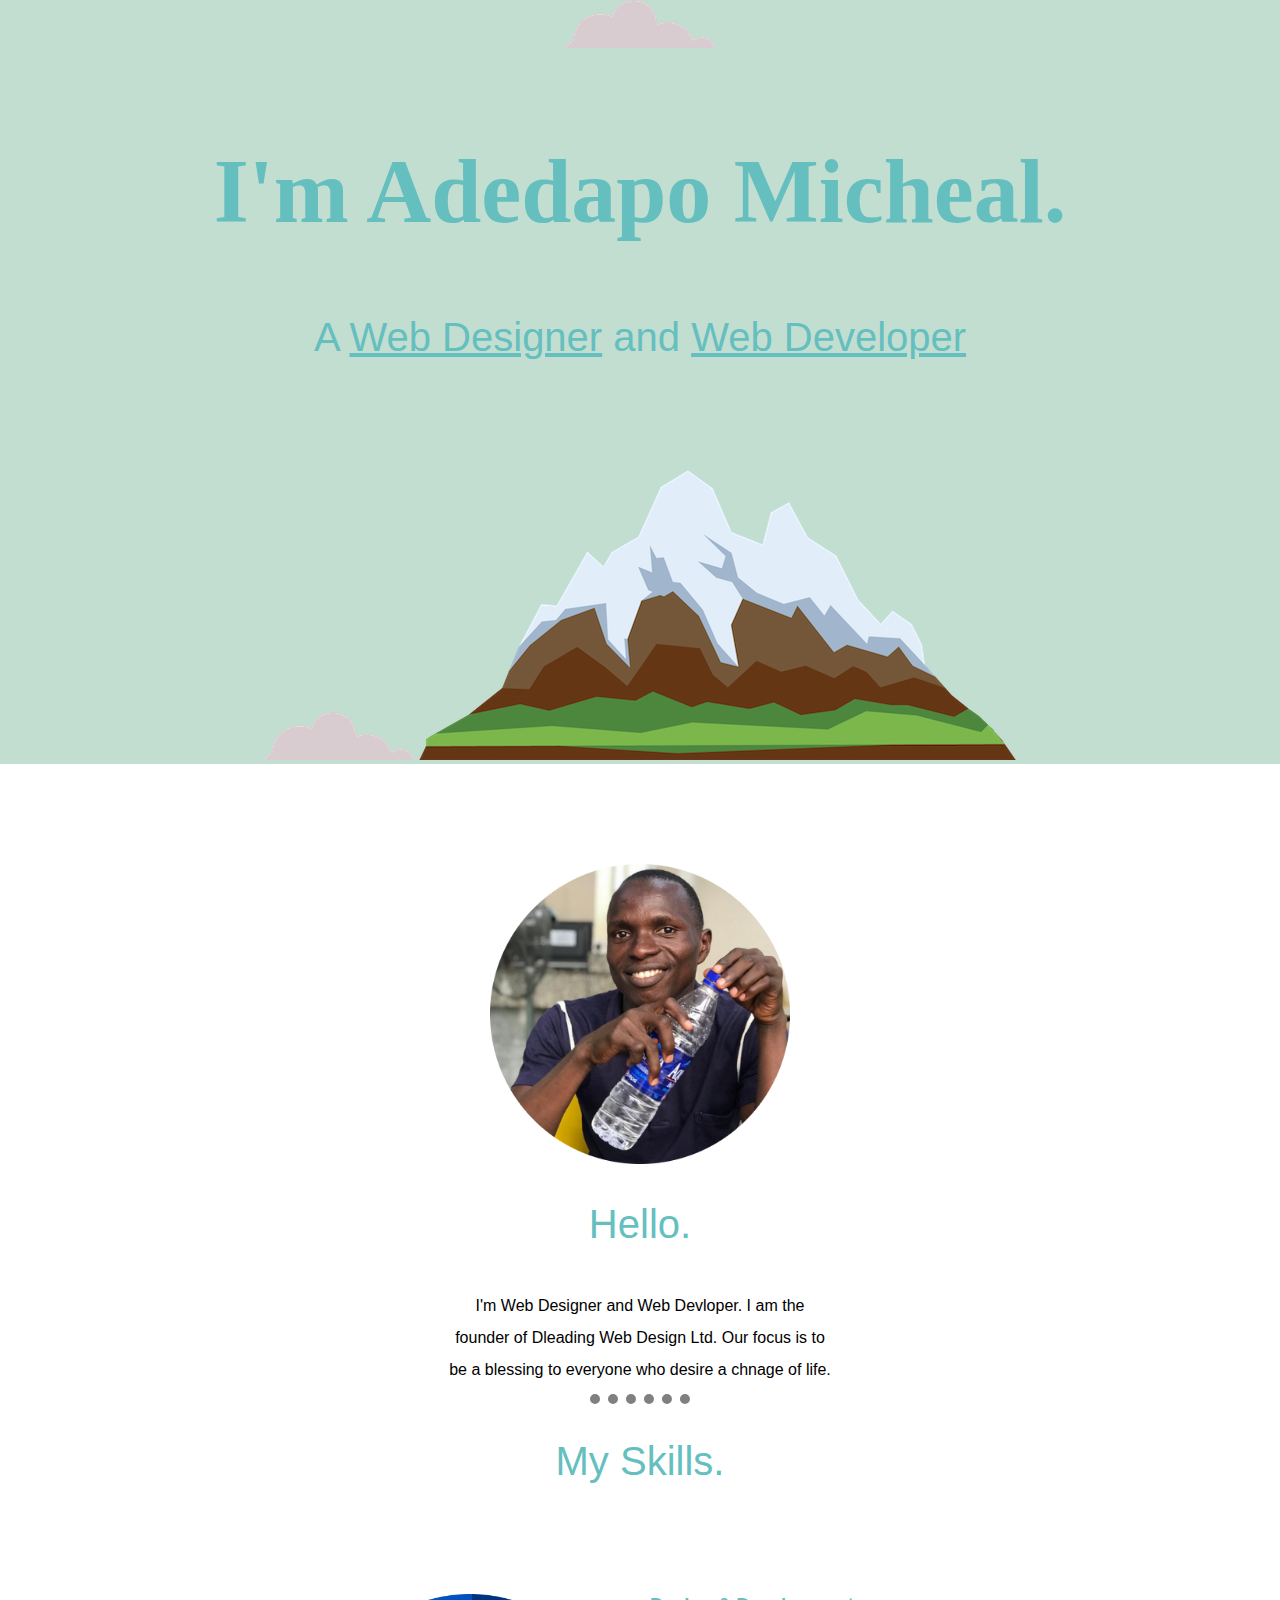
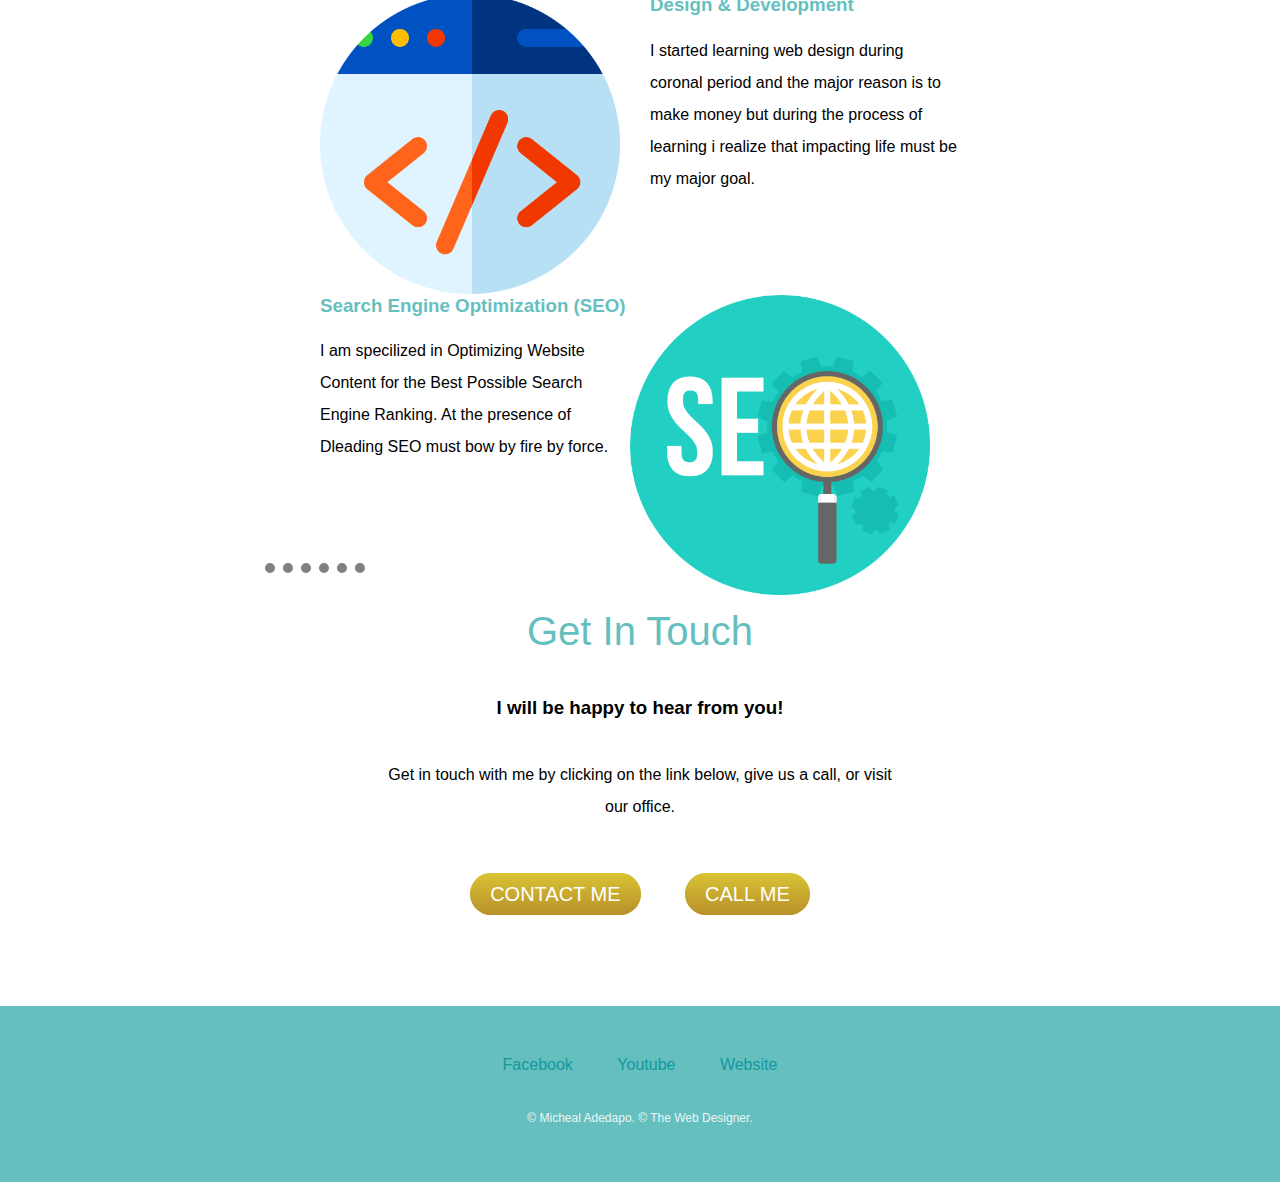
<file: index.html>
<!DOCTYPE html>
<html lang="en" dir="ltr">
  <head>
    <meta charset="utf-8">
    <meta name="keywords" content="Web Designer, SEO Expert, Web Developer, Social Medial Marketing">
    <meta name="description" content="The Best Web Designer in Lagos">
    <link rel="icon" href="image/favicon.ico">
    <title>Adedapo Micheal</title>
    <link rel="preconnect" href="https://fonts.googleapis.com"><link rel="preconnect" href="https://fonts.gstatic.com" crossorigin>
    <link rel="stylesheet" href="css/style.css">
  </head>
  <body>
    <div class="top">
      <img class="topcloud" src="image/cloud.png" alt="cloud">
      <h1>I'm Adedapo Micheal.</h1>
      <h2>A <span class="span1">Web Designer</span> and <span class="span2">Web Developer</span></h2>
      <img class="bottomcloud"src="image/cloud.png" alt="cloud">
      <img src="image/mountain.png" alt="mountain">
    </div>

    <div class="middle-container">
      <div class="profile">
        <img class="image1" src="image/Micheal.png" alt="dleading image">
        <h2>Hello.</h2>
        <p class="intro">I'm Web Designer and Web Devloper. I am the founder of Dleading Web Design Ltd. Our focus is to be a blessing to everyone who desire a chnage of life.</p>
      </div>
      <hr>
      <div class="skills">
        <h2>My Skills.</h2>
          <div class="skill-row">
            <img class="image2" src="image/webdesign.png" alt="web design picture">
            <h3 class="class1">Design & Development</h3>
            <p>I started learning web design during coronal period and the major reason is to make money but during the process of learning
                  i realize that impacting life must be my major goal.</p>
      </div>

        <div class="skill-row">
          <img class="image3" src="image/seo.png" alt="">
          <h3 class="class1">Search Engine Optimization (SEO)</h3>
          <p>I am specilized in Optimizing Website Content for the Best Possible Search Engine Ranking. At the presence of Dleading SEO must bow by fire by force.</p>
        </div>
      </div>
      <hr>
      <div class="contact-me">
        <h2>Get In Touch</h2>
        <h3>I will be happy to hear from you!</h3>
        <p class="p2">Get in touch with me by clicking on the link below, give us a call, or visit our office.</p>
        <a class="btn" href="mailto:Adedapomicheal002@gmail.com">CONTACT ME</a>
        <a class="btn" href="tel:09035382271">CALL ME</a>
      </div>
    </div>


    <div class="bottom-container">
      <a class="footer-link" href="https://www.facebook.com/coaches.mike.31/">Facebook</a>
      <a class="footer-link" href="https://www.youtube.com/channel/UCGuN4VnyKFLu4yPEIrSwzow">Youtube</a>
      <a class="footer-link" href="https://dleading.com/">Website</a>
      <p class="p1">© Micheal Adedapo. © The Web Designer.</p>
    </div>


  </body>
</html>
</file>
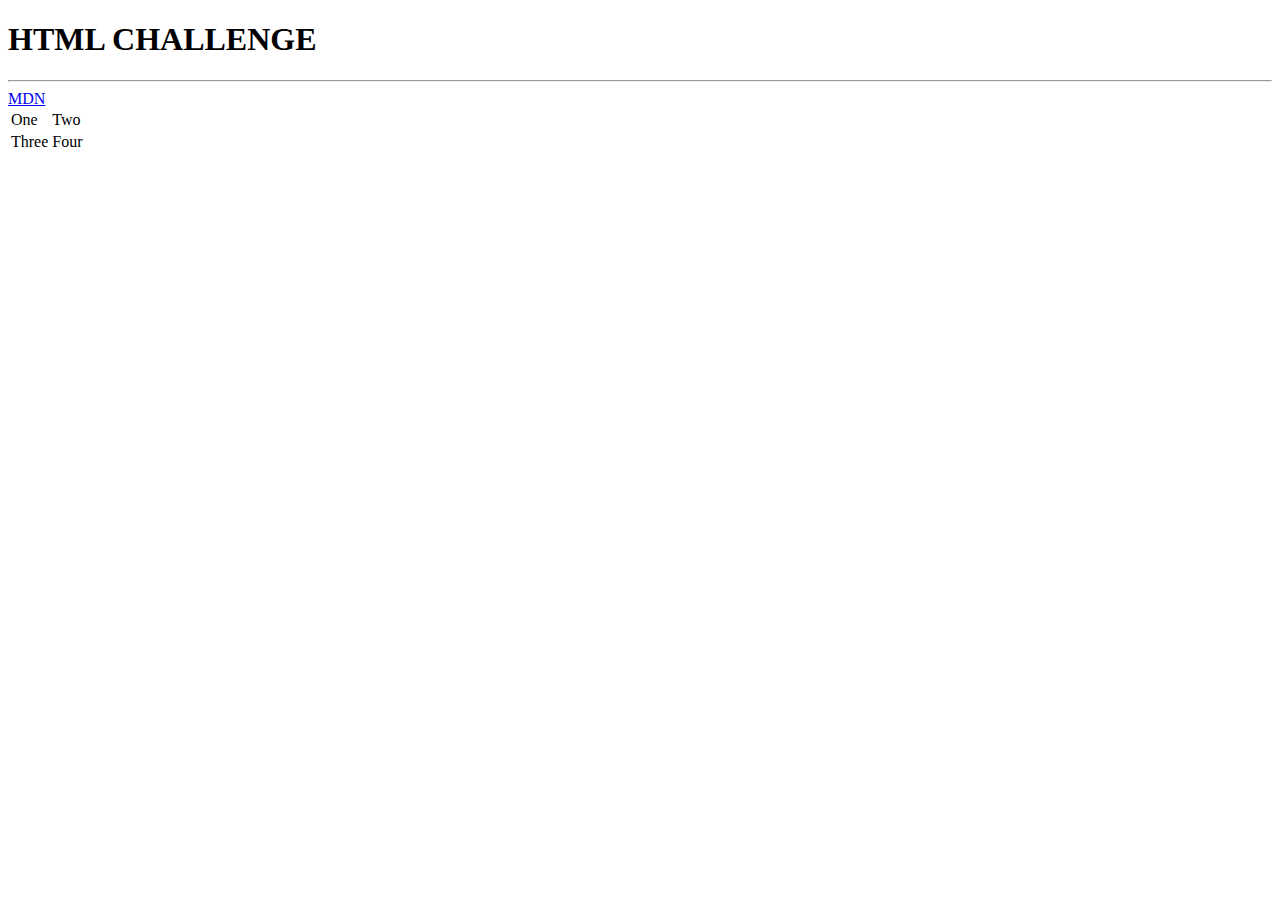
<file: challenge.html>
<!DOCTYPE html>
<html lang="en" dir="ltr">
  <head>
    <meta charset="utf-8">
    <title></title>
  </head>
  <body>
    <h1>HTML CHALLENGE</h1>
    <hr>
    <a href="#">MDN</a>
    <table>
      <tr>
        <td>One</td>
        <td>Two</td>
      </tr>
      <tr>
        <td>Three</td>
        <td>Four</td>
      </tr>
    </table>
  </body>
</html>
</file>
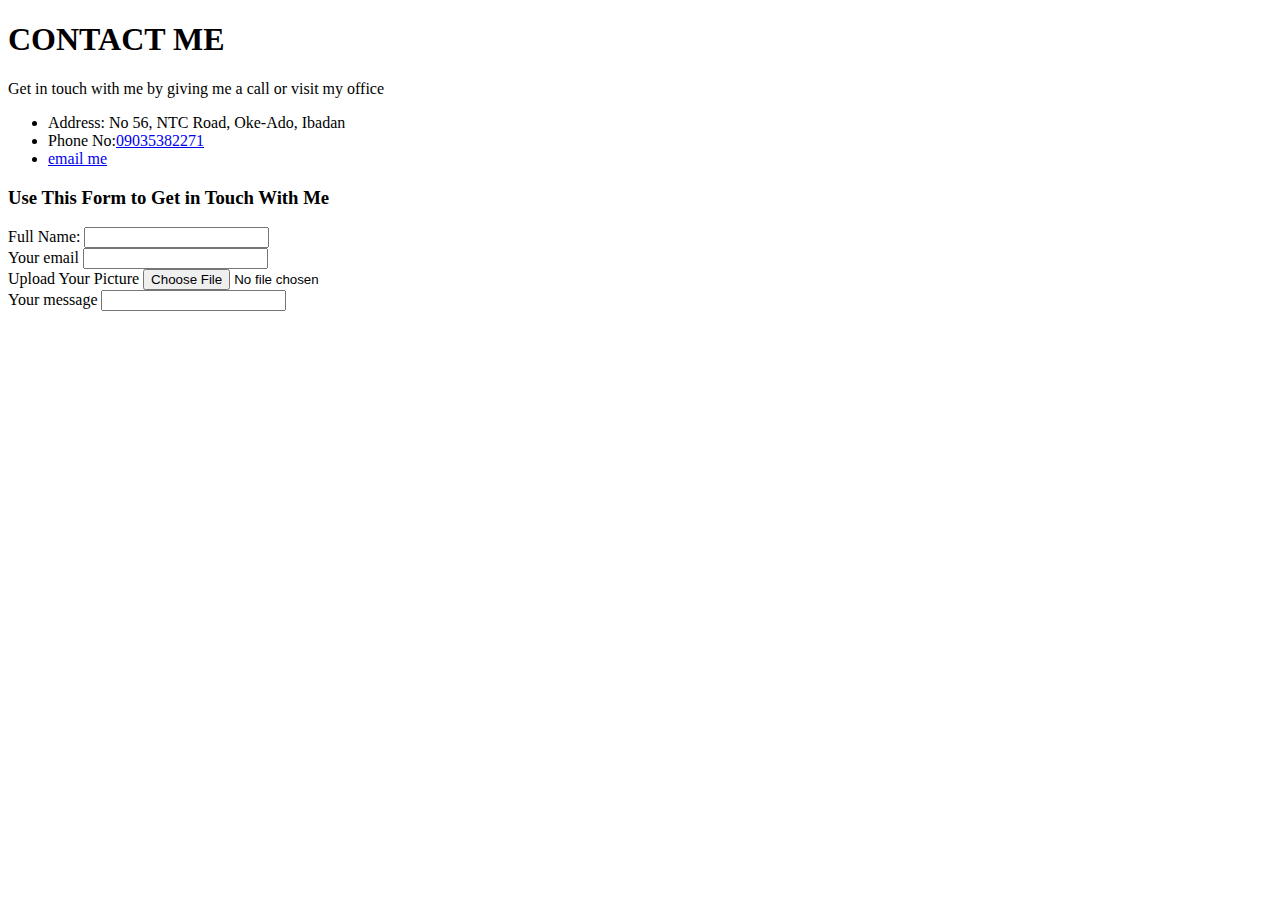
<file: contact.html>
<!DOCTYPE html>
<html lang="en" dir="ltr">
  <head>
    <meta charset="utf-8">
    <title>Get In Touch With Me</title>
  </head>
  <body>
    <h1>CONTACT ME</h1>
    <p>Get in touch with me by giving me a call or visit my office</p>
    <ul>
      <li>Address: No 56, NTC Road, Oke-Ado, Ibadan</li>
      <li>Phone No:<a href="tel:09035382271">09035382271</a></li>
      <li><a href="mailto:adedapomicheal002@gmail.com?subject=feedback">email me</a></li>
    </ul>
    <h3>Use This Form to Get in Touch With Me</h3>
    <form class="" action="index.html" method="post">
      <label for="">Full Name:</label>
      <input type="text" name="" value=""><br>
      <label for="">Your email</label>
      <input type="text" name="" value=""><br>
      <label for="">Upload Your Picture</label>
      <input type="file" name="" value=""><br>
      <label for="">Your message</label>
      <input type="text" name="" value="">
    </form>
  </body>
</html>
</file>
<file: css/style.css>
body {

  margin: 0; text-align: center;
  font-family: 'Merriweather Sans', sans-serif;
}
.class1{color:#66BFBF;}
.footer-link{color:#66BFBF;}
p {
  line-height: 2;
}
a {
  font-family: 'Merriweather Sans', sans-serif; margin: 10px 20px; color: #11999E;text-decoration: none;
}
a:hover{color: #EAF6F6;}
h1 {margin: 50px auto 0px auto; font-family: 'Sacramento', cursive; font-size: 90px; color: #66BFBF; line-height: 2;}
h2 {font-family: 'Montserrat', sans-serif; font-size: 2.5rem; color: #66BFBF; font-weight: normal;padding-bottom: 10px;}
h3 {font-family: 'Montserrat', sans-serif;}
.top{background-color: #C2DED1; position: relative;}
hr{
  border-style: none; border-top: dotted; border-width: 10px; border-color: gray; height: 2px; width: 100px;
}
.intro{
  width: 30%; margin: auto;;
}
.image1 {width: 300px;}
.image2 {width: 300px;float: left; margin-right: 30px;}
.image3 {width: 300px;float: right;margin-right: 30px;}
.skill-row {width: 50%; margin: 100px auto 100px auto; text-align: left;}
.span1{text-decoration: underline;}
.span2{text-decoration: underline;}
.middle-container{
  margin: 100px 0;
}
.bottom-container {
  margin-top: 50px; background-color:#66BFBF; padding: 50px 0 20px;
}
.footer-link {
  color: #11999E;
}
.p1 {
  color: #EAF6F6; font-size: 0.75rem; padding: 20px 0;
}
.p2 {
width: 40%; margin: 40px auto 60px;
}

.btn {
  background: #d9c334;
  background-image: -webkit-linear-gradient(top, #d9c334, #b8902b);
  background-image: -moz-linear-gradient(top, #d9c334, #b8902b);
  background-image: -ms-linear-gradient(top, #d9c334, #b8902b);
  background-image: -o-linear-gradient(top, #d9c334, #b8902b);
  background-image: linear-gradient(to bottom, #d9c334, #b8902b);
  -webkit-border-radius: 28;
  -moz-border-radius: 28;
  border-radius: 28px;
font-family: 'Merriweather Sans', sans-serif;
  color: #ffffff;
  font-size: 20px;
  padding: 10px 20px 10px 20px;
  text-decoration: none;
}

.btn:hover {
  background: #3cb0fd;
  background-image: -webkit-linear-gradient(top, #3cb0fd, #3498db);
  background-image: -moz-linear-gradient(top, #3cb0fd, #3498db);
  background-image: -ms-linear-gradient(top, #3cb0fd, #3498db);
  background-image: -o-linear-gradient(top, #3cb0fd, #3498db);
  background-image: linear-gradient(to bottom, #3cb0fd, #3498db);
  text-decoration: none;
}
</file>
